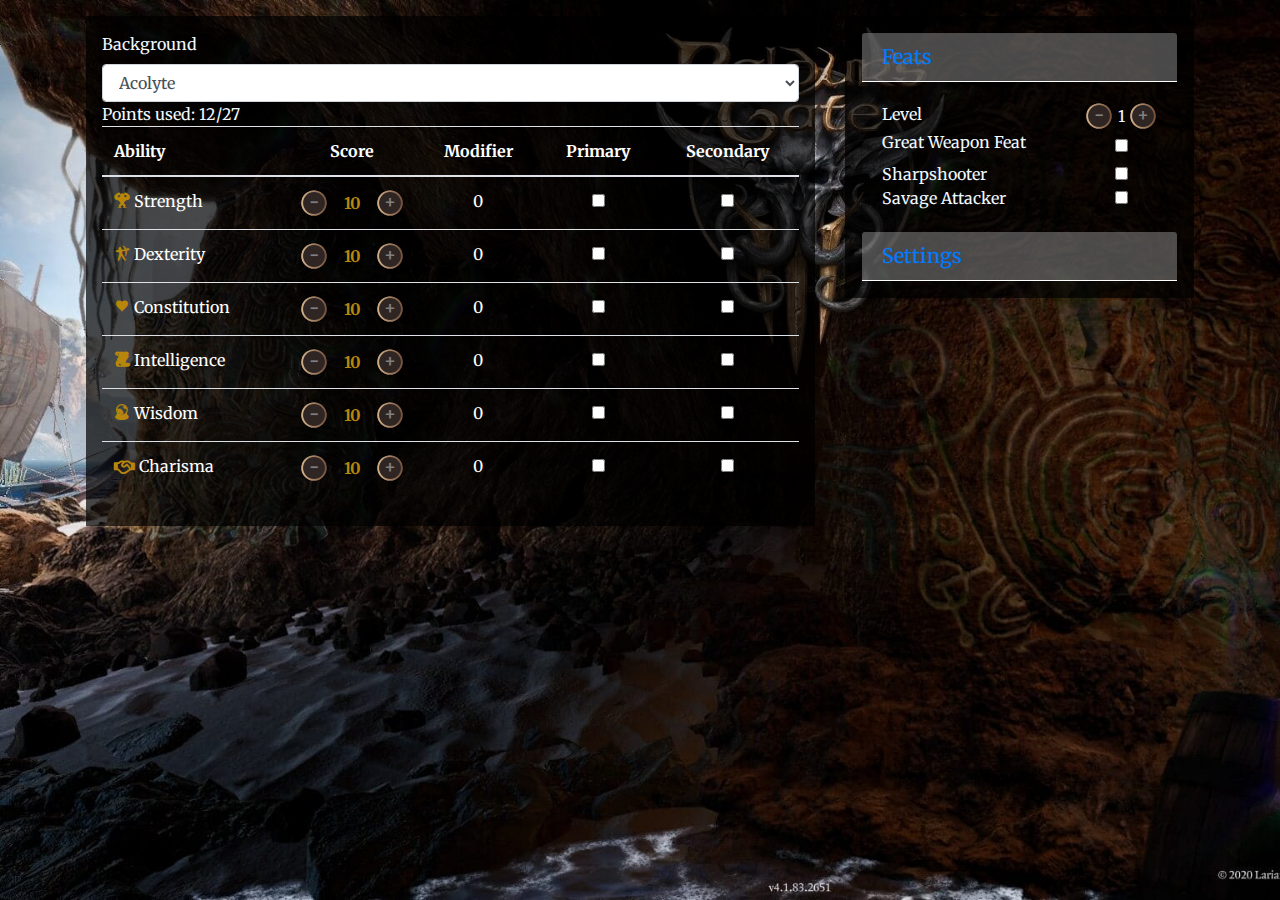
<file: index.html>
<!doctype html>
<html lang="en">
  <head>
    <link rel="stylesheet" href="Web.css">
    <link rel="preconnect" href="https://fonts.googleapis.com">
    <link rel="preconnect" href="https://fonts.gstatic.com" crossorigin>
    <link href="https://fonts.googleapis.com/css2?family=Merriweather&display=swap" rel="stylesheet">
    <title>Baldur's Gate 3 - Build Calculator</title>
    <!-- Required meta tags -->
    <meta charset="utf-8">
    <meta name="viewport" content="width=device-width, initial-scale=1, shrink-to-fit=no">

    <!-- Bootstrap CSS -->
    <link rel="stylesheet" href="https://stackpath.bootstrapcdn.com/bootstrap/4.3.1/css/bootstrap.min.css" integrity="sha384-ggOyR0iXCbMQv3Xipma34MD+dH/1fQ784/j6cY/iJTQUOhcWr7x9JvoRxT2MZw1T" crossorigin="anonymous">
    <link rel="stylesheet" href="https://maxcdn.bootstrapcdn.com/font-awesome/4.7.0/css/font-awesome.min.css">
    <link rel="stylesheet" href="rpg-awesome.css">
  </head>
  <body class="disable-selection">
    <div class="container p-3">
      <div class="row">
        <div class="col-sm-8">
          <div class="main-form form-group p-3" id="main-form">
            <label for="background-char">Background</label>
            <select class="form-control" name="background-char" id="background-char">
              <option>Acolyte</option>
              <option>Charlatan</option>
              <option>Criminal</option>
              <option>Entertainer</option>
            </select>
            <div id="points-used">Points used: <span>12/27</span></div>
            <table class="table ability-score-table">
                <thead>
                    <tr>
                        <th>Ability</th>
                        <th class="text-md-center">Score</th>
                        <th class="text-md-center">Modifier</th>
                        <th class="text-md-center">Primary</th>
                        <th class="text-md-center">Secondary</th>
                    </tr>
                </thead>
                <tbody>
                    <!--strength-->
                    <tr class="strength-ability-row">
                        <td scope="row" class="ability-name"><i class="ra ra-muscle-up ra-fw"></i> Strength</td>
                        <td>
                            <div class="ability-score">
                                <button type="button" data-ability="strength" data-action="decrease" class="svg-button">
                                  <img src="buttonPlus.svg" alt="SVG button">
                                  <span class="button-text">-</span>
                                </button>
                                <span class="attribute-value" id="strength-score">10</span>
                                <button type="button" data-ability="strength" data-action="increase" class="svg-button"><img src="buttonPlus.svg" alt="SVG button">
                                  <span class="button-text">+</span></button>
                            </div>
                        </td>
                        <td><span id="strength-modifier">0</span></td>
                        <td><input type="checkbox" data-ability="strength" data-type="primary"></td>
                        <td><input type="checkbox" data-ability="strength" data-type="secondary"></td>
                    </tr>
                    <!--dexterity-->
                    <tr class="dexterity-ability-row">
                      <td scope="row" class="ability-name"><i class="ra ra-archer ra-fw"></i> Dexterity</td>
                      <td>
                          <div class="ability-score">
                              <button type="button" data-ability="dexterity" data-action="decrease" class="svg-button">
                                  <img src="buttonPlus.svg" alt="SVG button">
                                  <span class="button-text">-</span>
                                </button>
                              <span class="attribute-value" id="dexterity-score">10</span>
                              <button type="button" data-ability="dexterity" data-action="increase" class="svg-button"><img src="buttonPlus.svg" alt="SVG button">
                                  <span class="button-text">+</span></button>
                          </div>
                      </td>
                      <td><span id="dexterity-modifier">0</span></td>
                      <td><input type="checkbox" data-ability="dexterity" data-type="primary"></td>
                      <td><input type="checkbox" data-ability="dexterity" data-type="secondary"></td>
                    </tr>

                    <!--constitution-->
                    <tr class="constitution-ability-row">
                      <td scope="row" class="ability-name"><i class="ra ra-hearts ra-fw"></i> Constitution</td>
                      <td>
                          <div class="ability-score">
                              <button type="button" data-ability="constitution" data-action="decrease" class="svg-button">
                                  <img src="buttonPlus.svg" alt="SVG button">
                                  <span class="button-text">-</span>
                                </button>
                              <span class="attribute-value" id="constitution-score">10</span>
                              <button type="button" data-ability="constitution" data-action="increase" class="svg-button"><img src="buttonPlus.svg" alt="SVG button">
                                  <span class="button-text">+</span></button>
                          </div>
                      </td>
                      <td><span id="constitution-modifier">0</span></td>
                      <td><input type="checkbox" data-ability="constitution" data-type="primary"></td>
                      <td><input type="checkbox" data-ability="constitution" data-type="secondary"></td>
                    </tr>

                    <!--intelligence-->
                    <tr class="intelligence-ability-row">
                      <td scope="row" class="ability-name"><i class="ra ra-scroll-unfurled ra-fw"></i> Intelligence</td>
                      <td>
                          <div class="ability-score">
                              <button type="button" data-ability="intelligence" data-action="decrease" class="svg-button">
                                  <img src="buttonPlus.svg" alt="SVG button">
                                  <span class="button-text">-</span>
                                </button>
                              <span class="attribute-value" id="intelligence-score">10</span>
                              <button type="button" data-ability="intelligence" data-action="increase" class="svg-button"><img src="buttonPlus.svg" alt="SVG button">
                                  <span class="button-text">+</span></button>
                          </div>
                      </td>
                      <td><span id="intelligence-modifier">0</span></td>
                      <td><input type="checkbox" data-ability="intelligence" data-type="primary"></td>
                      <td><input type="checkbox" data-ability="intelligence" data-type="secondary"></td>
                    </tr>

                    <!--wisdom-->
                    <tr class="wisdom-ability-row">
                      <td scope="row" class="ability-name"><i class="ra ra-crystal-ball ra-fw"></i> Wisdom</td>
                      <td>
                          <div class="ability-score">
                              <button type="button" data-ability="wisdom" data-action="decrease" class="svg-button">
                                  <img src="buttonPlus.svg" alt="SVG button">
                                  <span class="button-text">-</span>
                                </button>
                              <span class="attribute-value" id="wisdom-score">10</span>
                              <button type="button" data-ability="wisdom" data-action="increase" class="svg-button"><img src="buttonPlus.svg" alt="SVG button">
                                  <span class="button-text">+</span></button>
                          </div>
                      </td>
                      <td><span id="wisdom-modifier">0</span></td>
                      <td><input type="checkbox" data-ability="wisdom" data-type="primary"></td>
                      <td><input type="checkbox" data-ability="wisdom" data-type="secondary"></td>
                    </tr>

                    <!--charisma-->
                    <tr class="charisma-ability-row">
                      <td scope="row" class="ability-name"><i class="fa fa-handshake-o"></i> Charisma</td>
                      <td>
                          <div class="ability-score">
                              <button type="button" data-ability="charisma" data-action="decrease" class="svg-button">
                                  <img src="buttonPlus.svg" alt="SVG button">
                                  <span class="button-text">-</span>
                                </button>
                              <span class="attribute-value" id="charisma-score">10</span>
                              <button type="button" data-ability="charisma" data-action="increase" class="svg-button"><img src="buttonPlus.svg" alt="SVG button">
                                  <span class="button-text">+</span></button>
                          </div>
                      </td>
                      <td><span id="charisma-modifier">0</span></td>
                      <td><input type="checkbox" data-ability="charisma" data-type="primary"></td>
                      <td><input type="checkbox" data-ability="charisma" data-type="secondary"></td>
                    </tr>


                </tbody>
            </table>
        </div>
        </div>
        <div class="col-sm">
          
          <div class="calc-form form-group p-3" id="calc-form">
            

            <div id="accordianId" role="tablist" aria-multiselectable="true">
              <div class="card">
                <div class="card-header" role="tab" id="section1HeaderId">
                  <h5 class="mb-0">
                    <a data-toggle="collapse" data-parent="#accordianId" href="#section1ContentId" aria-expanded="true" aria-controls="section1ContentId">
                      Feats
                    </a>
                  </h5>
                </div>
                <div id="section1ContentId" class=" in collapse show" role="tabpanel" aria-labelledby="section1HeaderId">
                  <div class="card-body">
                    <div class="row">
                      <div class="col-sm ">
                        <div>Level</div>
                      </div>
                      <div class="col-sm-4 ability-score">
                        <button type="button" data-ability="level" data-action="decrease" class="svg-button">
                          <img src="buttonPlus.svg" alt="SVG button">
                          <span class="button-text">-</span>
                        </button>
                        <span class="attribute-value" id="level-score">0</span>
                        <button type="button" data-ability="level" data-action="increase" class="svg-button">
                          <img src="buttonPlus.svg" alt="SVG button">
                          <span class="button-text">+</span>
                        </button>
                      </div>
                    </div>
                    <div class="row align-items-center">
                      <div class="col-sm">
                        <label for="all-in-feat">Great Weapon Feat</label>
                      </div>
                      <div class="col-sm-4 talent-checkbox">
                        <input type="checkbox" id="all-in-feat" value="checkedValue" checked>
                      </div>
                    </div>
                    <div class="row align-items-center">
                      <div class="col-sm">
                        <div>Sharpshooter</div>
                      </div>
                      <div class="col-sm-4 talent-checkbox">
                        <input type="checkbox" id="sharpshooter-feat" value="checkedValue" checked>
                      </div>
                    </div>
                    <div class="row align-items-center">
                      <div class="col-sm">
                        <div>Savage Attacker</div>
                      </div>
                      <div class="col-sm-4 talent-checkbox">
                        <input type="checkbox" id="savage-feat" value="checkedValue" checked>
                      </div>
                    </div>
                  </div>
                </div>
              </div>
              <div class="card">
                <div class="card-header" role="tab" id="section2HeaderId">
                  <h5 class="mb-0">
                    <a data-toggle="collapse" data-parent="#accordianId" href="#section2ContentId" aria-expanded="true" aria-controls="section2ContentId">
                      Settings
                    </a>
                  </h5>
                </div>
                <div id="section2ContentId" class="collapse in" role="tabpanel" aria-labelledby="section2HeaderId">
                  <div class="card-body">
                    <div class="row">
                      <div class="col-sm ">
                        <div>Crit Threshold</div>
                      </div>
                      <div class="col-sm-4 ability-score">
                        <button type="button" data-ability="crit" data-action="decrease" class="svg-button">
                          <img src="buttonPlus.svg" alt="SVG button">
                          <span class="button-text">-</span>
                        </button>
                        <span class="attribute-value" id="crit-score">20</span>
                        <button type="button" data-ability="crit" data-action="increase" class="svg-button">
                          <img src="buttonPlus.svg" alt="SVG button">
                          <span class="button-text">+</span>
                        </button>
                      </div>
                    </div>
                  </div>
                </div>
              </div>
            </div>
            
              
            </div>
          </div>
        </div>
      </div>
      
    </div>
      
    <!-- Optional JavaScript -->
    <!-- jQuery first, then Popper.js, then Bootstrap JS -->
    <script src="https://code.jquery.com/jquery-3.3.1.slim.min.js" integrity="sha384-q8i/X+965DzO0rT7abK41JStQIAqVgRVzpbzo5smXKp4YfRvH+8abtTE1Pi6jizo" crossorigin="anonymous"></script>
    <script src="https://cdnjs.cloudflare.com/ajax/libs/popper.js/1.14.7/umd/popper.min.js" integrity="sha384-UO2eT0CpHqdSJQ6hJty5KVphtPhzWj9WO1clHTMGa3JDZwrnQq4sF86dIHNDz0W1" crossorigin="anonymous"></script>
    <script src="https://stackpath.bootstrapcdn.com/bootstrap/4.3.1/js/bootstrap.min.js" integrity="sha384-JjSmVgyd0p3pXB1rRibZUAYoIIy6OrQ6VrjIEaFf/nJGzIxFDsf4x0xIM+B07jRM" crossorigin="anonymous"></script>
    <script src="AbilityScores.js"></script>
    <script src="calculator.js"></script>
  </body>
</html>
</file>
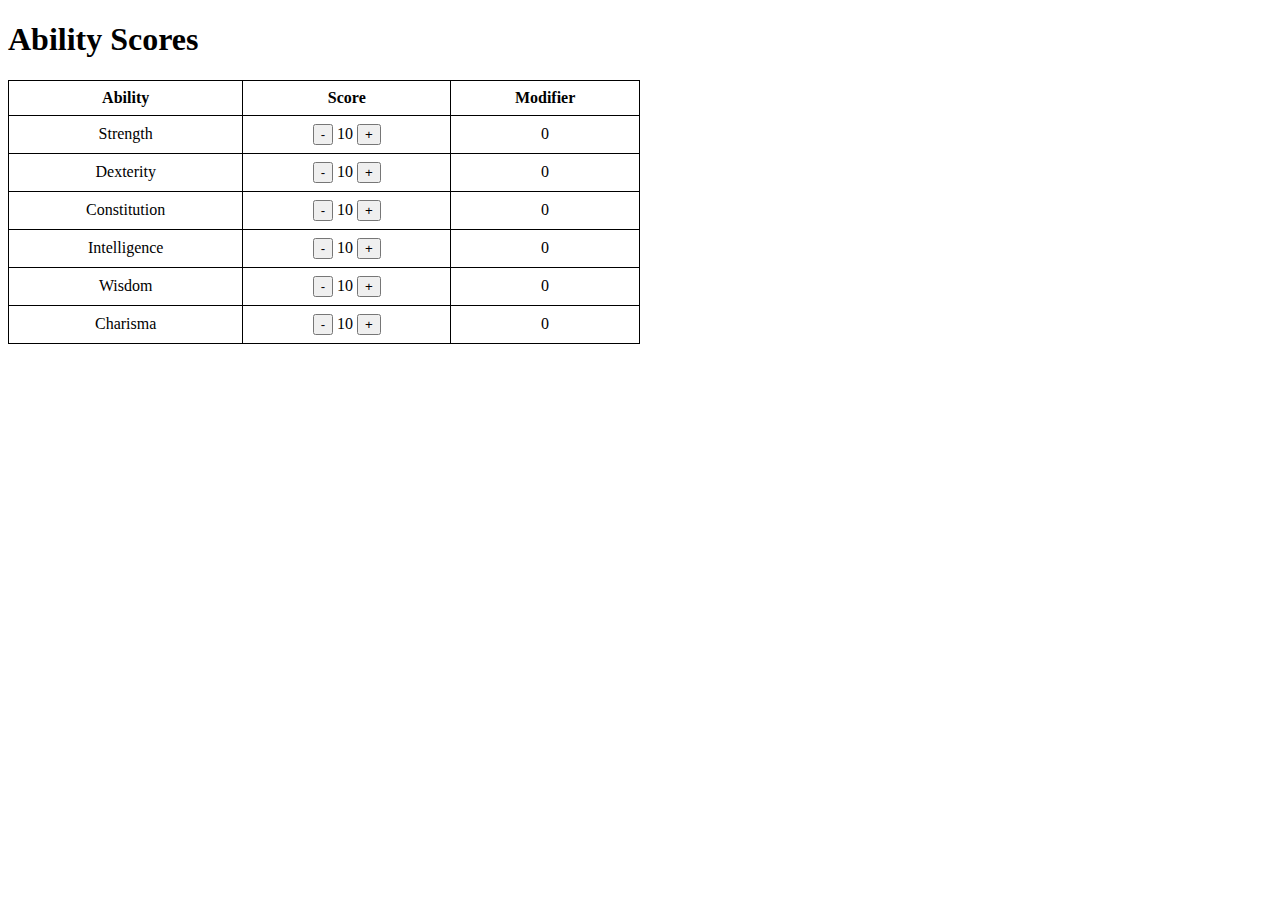
<file: index2.html>
<!DOCTYPE html>
<html>
<head>
    <title>Ability Scores</title>
    <style>
        table {
            border-collapse: collapse;
            width: 50%;
        }
        th, td {
            border: 1px solid black;
            padding: 8px;
            text-align: center;
        }
    </style>
</head>
<body>
    <h1>Ability Scores</h1>
    <table>
        <tr>
            <th>Ability</th>
            <th>Score</th>
            <th>Modifier</th>
        </tr>
        <tr>
            <td>Strength</td>
            <td>
                <button onclick="decreaseScore('strength')">-</button>
                <span id="strength-score">10</span>
                <button onclick="increaseScore('strength')">+</button>
            </td>
            <td><span id="strength-modifier">0</span></td>
        </tr>
        <tr>
            <td>Dexterity</td>
            <td>
                <button onclick="decreaseScore('dexterity')">-</button>
                <span id="dexterity-score">10</span>
                <button onclick="increaseScore('dexterity')">+</button>
            </td>
            <td><span id="dexterity-modifier">0</span></td>
        </tr>
        <tr>
            <td>Constitution</td>
            <td>
                <button onclick="decreaseScore('constitution')">-</button>
                <span id="constitution-score">10</span>
                <button onclick="increaseScore('constitution')">+</button>
            </td>
            <td><span id="constitution-modifier">0</span></td>
        </tr>
        <tr>
            <td>Intelligence</td>
            <td>
                <button onclick="decreaseScore('intelligence')">-</button>
                <span id="intelligence-score">10</span>
                <button onclick="increaseScore('intelligence')">+</button>
            </td>
            <td><span id="intelligence-modifier">0</span></td>
        </tr>
        <tr>
            <td>Wisdom</td>
            <td>
                <button onclick="decreaseScore('wisdom')">-</button>
                <span id="wisdom-score">10</span>
                <button onclick="increaseScore('wisdom')">+</button>
            </td>
            <td><span id="wisdom-modifier">0</span></td>
        </tr>
        <tr>
            <td>Charisma</td>
            <td>
                <button onclick="decreaseScore('charisma')">-</button>
                <span id="charisma-score">10</span>
                <button onclick="increaseScore('charisma')">+</button>
            </td>
            <td><span id="charisma-modifier">0</span></td>
        </tr>
    </table>

    <script>
        function decreaseScore(ability) {
            const scoreElement = document.getElementById(ability + "-score");
            const modifierElement = document.getElementById(ability + "-modifier");
            let score = parseInt(scoreElement.textContent);
            if (score > 8) {
                score -= 1;
                scoreElement.textContent = score;
                updateModifier(score, modifierElement);
            }
        }

        function increaseScore(ability) {
            const scoreElement = document.getElementById(ability + "-score");
            const modifierElement = document.getElementById(ability + "-modifier");
            let score = parseInt(scoreElement.textContent);
            if (score < 15) {
                score += 1;
                scoreElement.textContent = score;
                updateModifier(score, modifierElement);
            }
        }

        function updateModifier(score, modifierElement) {
            const modifier = Math.floor((score - 10) / 2);
            modifierElement.textContent = modifier > 0 ? "+" + modifier : modifier;
        }
    </script>
</body>
</html
</file>
<file: Web.css>
html,body{
    margin: 0;
    height: 100%;
}
body{
    background-image: url(Assets/bg3bg.jpg);
    background-color: black;
    background-repeat: no-repeat;
    background-size: cover;
    font-family: 'Merriweather', serif !important;
}
.main-form,
.calc-form{
    background-color: rgba(0, 0, 0, 0.7);
    color: aliceblue;
}
.calc-form .card{
  background-color: transparent;
}
.calc-form .card-header{
  border-bottom: 1px solid rgb(255 255 255);
  background-color: rgb(145 145 145 / 50%);
}
.main-form .table tbody tr td,
.main-form .table thead tr th
{
    color: white;
}

.main-form .table tbody tr td i,
.main-form .table tbody tr td a,
.main-form .table tbody tr td .attribute-value,
.main-form .table tbody tr td.attribute-modifier
{
    color: darkgoldenrod;
    font-weight: bold;
}

.ability-score{
    display: flex;
    align-items: center;
    justify-content: space-between;
}

.main-form .table tbody tr td{
    text-align: center;
}

.main-form .table tbody tr td.ability-name{
    text-align: left;
}

.talent-checkbox{
  text-align: center;
}

/* Disable text selection for the element */
.disable-selection {
  user-select: none;
}

/* Customize the selection color (optional) */
.disable-selection::selection {
  background-color: transparent;
  color: inherit;
}

.disable-selection::-moz-selection {
  background-color: transparent;
  color: inherit;
}


.button {
    width: 32px;
    height: 32px;
    background-color: #2f2523; /* Lighter gold background color */
    border: 2px solid #aa8e70; /* Light gold border color */
    border-radius: 50%; /* Makes the button round */
    display: flex;
    justify-content: center;
    align-items: center;
    color: #808080; /* Light gray symbol color */
    font-size: 18px; /* Adjust the font size as needed */
    text-decoration: none;
    line-height: 1;
    font-weight: bold;
  }
  
  .button:hover {
    background-color: #e5c100; /* Slightly darker gold background on hover */
  }

  .svg-button {
    cursor: pointer;
    border: none;
    background: none;
    padding: 0;
    outline: none;
    width: 28px;
    height: 28px;
    background-image: url('buttonPlus.svg'); /* Reference the SVG file */
    background-size: cover; /* Adjust as needed */
    font-weight: bold;
  }
  
  
  .svg-button:hover {
    fill: #cdac88; /* Change fill color on hover */
  }
  
  .button-text {
    position: relative;
    top: -105%;
    color: #808080; /* Text color */
    font-size: 18px; /* Text font size */
    font-weight: bold; /* Text font weight */
  }

  .svg-button:focus {
    outline: none; /* Remove the focus outline */
  }
</file>
<file: rpg-awesome.css>
/*!
 * RPG Awesome 0.0.2 by Daniela Howe, Ivan Montiel
 * License - https://github.com/nagoshiashumari/Rpg-Awesome/blob/master/LICENSE.md
 * (Font: SIL OFL 1.1, CSS: MIT License)
 */
/* FONT PATH
 * -------------------------- */
@font-face {
  font-family: 'RPGAwesome';
  src: url("fonts/rpgawesome-webfont.eot");
  src: url("fonts/rpgawesome-webfont.eot") format("embedded-opentype"), url("fonts/rpgawesome-webfont.woff") format("woff"), url("fonts/rpgawesome-webfont.ttf") format("truetype"), url("fonts/rpgawesome-webfont.svg") format("svg");
  font-weight: normal;
  font-style: normal;
}
.ra {
  font-family: RPGAwesome;
  -moz-osx-font-smoothing: grayscale;
  -webkit-font-smoothing: antialiased;
  font-style: normal;
  font-variant: normal;
  font-weight: normal;
  line-height: 1;
  speak: none;
  text-transform: none;
}

/* makes the font 33% larger relative to the icon container */
.ra-lg {
  font-size: 1.3333333333em;
  line-height: 0.75em;
  vertical-align: -15%;
}

.ra-2x {
  font-size: 2em;
}

.ra-3x {
  font-size: 3em;
}

.ra-4x {
  font-size: 4em;
}

.ra-5x {
  font-size: 5em;
}

.ra-fw {
  text-align: center;
  width: 1.2857142857em;
}

.ra-ul {
  list-style-type: none;
  margin-left: 2.1428571429em;
  padding-left: 0;
}
.ra-ul > li {
  position: relative;
}

.ra-li {
  left: -2.1428571429em;
  position: absolute;
  text-align: center;
  top: 0.1428571429em;
  width: 2.1428571429em;
}
.ra-li.ra-lg {
  left: -1.8571428571em;
}

.ra-border {
  border: solid 0.08em #eee;
  border-radius: .1em;
  padding: .2em .25em .15em;
}

.pull-right {
  float: right;
}

.pull-left {
  float: left;
}

.ra.pull-left {
  margin-right: .3em;
}
.ra.pull-right {
  margin-left: .3em;
}

.ra-spin {
  -webkit-animation: ra-spin 2s infinite linear;
  animation: ra-spin 2s infinite linear;
}

@-webkit-keyframes ra-spin {
  0% {
    -webkit-transform: rotate(0deg);
    transform: rotate(0deg);
  }
  100% {
    -webkit-transform: rotate(359deg);
    transform: rotate(359deg);
  }
}
@keyframes ra-spin {
  0% {
    -webkit-transform: rotate(0deg);
    transform: rotate(0deg);
  }
  100% {
    -webkit-transform: rotate(359deg);
    transform: rotate(359deg);
  }
}
.ra-rotate-90 {
  filter: progid:DXImageTransform.Microsoft.BasicImage(rotation=1);
  -webkit-transform: rotate(90deg);
  -ms-transform: rotate(90deg);
  transform: rotate(90deg);
}

.ra-rotate-180 {
  filter: progid:DXImageTransform.Microsoft.BasicImage(rotation=2);
  -webkit-transform: rotate(180deg);
  -ms-transform: rotate(180deg);
  transform: rotate(180deg);
}

.ra-rotate-270 {
  filter: progid:DXImageTransform.Microsoft.BasicImage(rotation=3);
  -webkit-transform: rotate(270deg);
  -ms-transform: rotate(270deg);
  transform: rotate(270deg);
}

.ra-flip-horizontal {
  filter: progid:DXImageTransform.Microsoft.BasicImage(rotation=0);
  -webkit-transform: scale(-1, 1);
  -ms-transform: scale(-1, 1);
  transform: scale(-1, 1);
}

.ra-flip-vertical {
  filter: progid:DXImageTransform.Microsoft.BasicImage(rotation=2);
  -webkit-transform: scale(1, -1);
  -ms-transform: scale(1, -1);
  transform: scale(1, -1);
}

:root .ra-rotate-90,
:root .ra-rotate-180,
:root .ra-rotate-270,
:root .ra-flip-horizontal,
:root .ra-flip-vertical {
  filter: none;
}

.ra-stack {
  display: inline-block;
  height: 2em;
  line-height: 2em;
  position: relative;
  vertical-align: middle;
  width: 2em;
}

.ra-stack-1x, .ra-stack-2x {
  left: 0;
  position: absolute;
  text-align: center;
  width: 100%;
}

.ra-stack-1x {
  line-height: inherit;
}

.ra-stack-2x {
  font-size: 2em;
}

.ra-inverse {
  color: #fff;
}

.ra-acid:before {
  content: "";
}

.ra-zigzag-leaf:before {
  content: "";
}

.ra-archer:before {
  content: "";
}

.ra-archery-target:before {
  content: "";
}

.ra-arena:before {
  content: "";
}

.ra-aries:before {
  content: "";
}

.ra-arrow-cluster:before {
  content: "";
}

.ra-arrow-flights:before {
  content: "";
}

.ra-arson:before {
  content: "";
}

.ra-aura:before {
  content: "";
}

.ra-aware:before {
  content: "";
}

.ra-axe:before {
  content: "";
}

.ra-axe-swing:before {
  content: "";
}

.ra-ball:before {
  content: "";
}

.ra-barbed-arrow:before {
  content: "";
}

.ra-barrier:before {
  content: "";
}

.ra-bat-sword:before {
  content: "";
}

.ra-battered-axe:before {
  content: "";
}

.ra-batteries:before {
  content: "";
}

.ra-battery-0:before {
  content: "";
}

.ra-battery-25:before {
  content: "";
}

.ra-battery-50:before {
  content: "";
}

.ra-battery-75:before {
  content: "";
}

.ra-battery-100:before {
  content: "";
}

.ra-battery-black:before {
  content: "";
}

.ra-battery-negative:before {
  content: "";
}

.ra-battery-positive:before {
  content: "";
}

.ra-battery-white:before {
  content: "";
}

.ra-batwings:before {
  content: "";
}

.ra-beam-wake:before {
  content: "";
}

.ra-bear-trap:before {
  content: "";
}

.ra-beer:before {
  content: "";
}

.ra-beetle:before {
  content: "";
}

.ra-bell:before {
  content: "";
}

.ra-biohazard:before {
  content: "";
}

.ra-bird-claw:before {
  content: "";
}

.ra-bird-mask:before {
  content: "";
}

.ra-blade-bite:before {
  content: "";
}

.ra-blast:before {
  content: "";
}

.ra-blaster:before {
  content: "";
}

.ra-bleeding-eye:before {
  content: "";
}

.ra-bleeding-hearts:before {
  content: "";
}

.ra-bolt-shield:before {
  content: "";
}

.ra-bomb-explosion:before {
  content: "";
}

.ra-bombs:before {
  content: "";
}

.ra-bone-bite:before {
  content: "";
}

.ra-bone-knife:before {
  content: "";
}

.ra-book:before {
  content: "";
}

.ra-boomerang:before {
  content: "";
}

.ra-boot-stomp:before {
  content: "";
}

.ra-bottle-vapors:before {
  content: "";
}

.ra-bottled-bolt:before {
  content: "";
}

.ra-bottom-right:before {
  content: "";
}

.ra-bowie-knife:before {
  content: "";
}

.ra-bowling-pin:before {
  content: "";
}

.ra-brain-freeze:before {
  content: "";
}

.ra-brandy-bottle:before {
  content: "";
}

.ra-bridge:before {
  content: "";
}

.ra-broadhead-arrow:before {
  content: "";
}

.ra-sword:before,
.ra-broadsword:before {
  content: "";
}

.ra-broken-bone:before {
  content: "";
}

.ra-broken-bottle:before {
  content: "";
}

.ra-broken-heart:before {
  content: "";
}

.ra-broken-shield:before {
  content: "";
}

.ra-broken-skull:before {
  content: "";
}

.ra-bubbling-potion:before {
  content: "";
}

.ra-bullets:before {
  content: "";
}

.ra-burning-book:before {
  content: "";
}

.ra-burning-embers:before {
  content: "";
}

.ra-burning-eye:before {
  content: "";
}

.ra-burning-meteor:before {
  content: "";
}

.ra-burst-blob:before {
  content: "";
}

.ra-butterfly:before {
  content: "";
}

.ra-campfire:before {
  content: "";
}

.ra-cancel:before {
  content: "";
}

.ra-cancer:before {
  content: "";
}

.ra-candle:before {
  content: "";
}

.ra-candle-fire:before {
  content: "";
}

.ra-cannon-shot:before {
  content: "";
}

.ra-capitol:before {
  content: "";
}

.ra-capricorn:before {
  content: "";
}

.ra-carrot:before {
  content: "";
}

.ra-castle-emblem:before {
  content: "";
}

.ra-castle-flag:before {
  content: "";
}

.ra-cat:before {
  content: "";
}

.ra-chain:before {
  content: "";
}

.ra-cheese:before {
  content: "";
}

.ra-chemical-arrow:before {
  content: "";
}

.ra-chessboard:before {
  content: "";
}

.ra-chicken-leg:before {
  content: "";
}

.ra-circle-of-circles:before {
  content: "";
}

.ra-circular-saw:before {
  content: "";
}

.ra-circular-shield:before {
  content: "";
}

.ra-cloak-and-dagger:before {
  content: "";
}

.ra-clockwork:before {
  content: "";
}

.ra-clover:before {
  content: "";
}

.ra-clovers:before {
  content: "";
}

.ra-clovers-card:before {
  content: "";
}

.ra-cluster-bomb:before {
  content: "";
}

.ra-coffee-mug:before {
  content: "";
}

.ra-cog:before {
  content: "";
}

.ra-cog-wheel:before {
  content: "";
}

.ra-cold-heart:before {
  content: "";
}

.ra-compass:before {
  content: "";
}

.ra-corked-tube:before {
  content: "";
}

.ra-crab-claw:before {
  content: "";
}

.ra-cracked-helm:before {
  content: "";
}

.ra-cracked-shield:before {
  content: "";
}

.ra-croc-sword:before {
  content: "";
}

.ra-crossbow:before {
  content: "";
}

.ra-crossed-axes:before {
  content: "";
}

.ra-crossed-bones:before {
  content: "";
}

.ra-crossed-pistols:before {
  content: "";
}

.ra-crossed-sabres:before {
  content: "";
}

.ra-crossed-swords:before {
  content: "";
}

.ra-crown:before {
  content: "";
}

.ra-crown-of-thorns:before {
  content: "";
}

.ra-crowned-heart:before {
  content: "";
}

.ra-crush:before {
  content: "";
}

.ra-crystal-ball:before {
  content: "";
}

.ra-crystal-cluster:before {
  content: "";
}

.ra-crystal-wand:before {
  content: "";
}

.ra-crystals:before {
  content: "";
}

.ra-cubes:before {
  content: "";
}

.ra-cut-palm:before {
  content: "";
}

.ra-cycle:before {
  content: "";
}

.ra-daggers:before {
  content: "";
}

.ra-daisy:before {
  content: "";
}

.ra-dead-tree:before {
  content: "";
}

.ra-death-skull:before {
  content: "";
}

.ra-decapitation:before {
  content: "";
}

.ra-defibrillate:before {
  content: "";
}

.ra-demolish:before {
  content: "";
}

.ra-dervish-swords:before {
  content: "";
}

.ra-desert-skull:before {
  content: "";
}

.ra-diamond:before {
  content: "";
}

.ra-diamonds:before {
  content: "";
}

.ra-diamonds-card:before {
  content: "";
}

.ra-dice-five:before {
  content: "";
}

.ra-dice-four:before {
  content: "";
}

.ra-dice-one:before {
  content: "";
}

.ra-dice-six:before {
  content: "";
}

.ra-dice-three:before {
  content: "";
}

.ra-dice-two:before {
  content: "";
}

.ra-dinosaur:before {
  content: "";
}

.ra-divert:before {
  content: "";
}

.ra-diving-dagger:before {
  content: "";
}

.ra-double-team:before {
  content: "";
}

.ra-doubled:before {
  content: "";
}

.ra-dragon:before {
  content: "";
}

.ra-dragon-breath:before {
  content: "";
}

.ra-dragon-wing:before {
  content: "";
}

.ra-dragonfly:before {
  content: "";
}

.ra-drill:before {
  content: "";
}

.ra-dripping-blade:before {
  content: "";
}

.ra-dripping-knife:before {
  content: "";
}

.ra-dripping-sword:before {
  content: "";
}

.ra-droplet:before {
  content: "";
}

.ra-droplet-splash:before {
  content: "";
}

.ra-droplets:before {
  content: "";
}

.ra-duel:before {
  content: "";
}

.ra-egg:before {
  content: "";
}

.ra-egg-pod:before {
  content: "";
}

.ra-eggplant:before {
  content: "";
}

.ra-emerald:before {
  content: "";
}

.ra-energise:before {
  content: "";
}

.ra-explosion:before {
  content: "";
}

.ra-explosive-materials:before {
  content: "";
}

.ra-eye-monster:before {
  content: "";
}

.ra-eye-shield:before {
  content: "";
}

.ra-eyeball:before {
  content: "";
}

.ra-fairy:before {
  content: "";
}

.ra-fairy-wand:before {
  content: "";
}

.ra-fall-down:before {
  content: "";
}

.ra-falling:before {
  content: "";
}

.ra-fast-ship:before {
  content: "";
}

.ra-feather-wing:before {
  content: "";
}

.ra-feathered-wing:before {
  content: "";
}

.ra-fedora:before {
  content: "";
}

.ra-fire:before {
  content: "";
}

.ra-fire-bomb:before {
  content: "";
}

.ra-fire-breath:before {
  content: "";
}

.ra-fire-ring:before {
  content: "";
}

.ra-fire-shield:before {
  content: "";
}

.ra-fire-symbol:before {
  content: "";
}

.ra-fireball-sword:before {
  content: "";
}

.ra-fish:before {
  content: "";
}

.ra-fizzing-flask:before {
  content: "";
}

.ra-flame-symbol:before {
  content: "";
}

.ra-flaming-arrow:before {
  content: "";
}

.ra-flaming-claw:before {
  content: "";
}

.ra-flaming-trident:before {
  content: "";
}

.ra-flask:before {
  content: "";
}

.ra-flat-hammer:before {
  content: "";
}

.ra-flower:before {
  content: "";
}

.ra-flowers:before {
  content: "";
}

.ra-fluffy-swirl:before {
  content: "";
}

.ra-focused-lightning:before {
  content: "";
}

.ra-food-chain:before {
  content: "";
}

.ra-footprint:before {
  content: "";
}

.ra-forging:before {
  content: "";
}

.ra-forward:before {
  content: "";
}

.ra-fox:before {
  content: "";
}

.ra-frost-emblem:before {
  content: "";
}

.ra-frostfire:before {
  content: "";
}

.ra-frozen-arrow:before {
  content: "";
}

.ra-gamepad-cross:before {
  content: "";
}

.ra-gavel:before {
  content: "";
}

.ra-gear-hammer:before {
  content: "";
}

.ra-gear-heart:before {
  content: "";
}

.ra-gears:before {
  content: "";
}

.ra-gecko:before {
  content: "";
}

.ra-gem:before {
  content: "";
}

.ra-gem-pendant:before {
  content: "";
}

.ra-gemini:before {
  content: "";
}

.ra-glass-heart:before {
  content: "";
}

.ra-gloop:before {
  content: "";
}

.ra-gold-bar:before {
  content: "";
}

.ra-grappling-hook:before {
  content: "";
}

.ra-grass:before {
  content: "";
}

.ra-grass-patch:before {
  content: "";
}

.ra-grenade:before {
  content: "";
}

.ra-groundbreaker:before {
  content: "";
}

.ra-guarded-tower:before {
  content: "";
}

.ra-guillotine:before {
  content: "";
}

.ra-halberd:before {
  content: "";
}

.ra-hammer:before {
  content: "";
}

.ra-hammer-drop:before {
  content: "";
}

.ra-hand:before {
  content: "";
}

.ra-hand-emblem:before {
  content: "";
}

.ra-hand-saw:before {
  content: "";
}

.ra-harpoon-trident:before {
  content: "";
}

.ra-health:before {
  content: "";
}

.ra-health-decrease:before {
  content: "";
}

.ra-health-increase:before {
  content: "";
}

.ra-heart-bottle:before {
  content: "";
}

.ra-heart-tower:before {
  content: "";
}

.ra-heartburn:before {
  content: "";
}

.ra-hearts:before {
  content: "";
}

.ra-hearts-card:before {
  content: "";
}

.ra-heat-haze:before {
  content: "";
}

.ra-heavy-fall:before {
  content: "";
}

.ra-heavy-shield:before {
  content: "";
}

.ra-helmet:before {
  content: "";
}

.ra-help:before {
  content: "";
}

.ra-hive-emblem:before {
  content: "";
}

.ra-hole-ladder:before {
  content: "";
}

.ra-honeycomb:before {
  content: "";
}

.ra-hood:before {
  content: "";
}

.ra-horn-call:before {
  content: "";
}

.ra-horns:before {
  content: "";
}

.ra-horseshoe:before {
  content: "";
}

.ra-hospital-cross:before {
  content: "";
}

.ra-hot-surface:before {
  content: "";
}

.ra-hourglass:before {
  content: "";
}

.ra-hydra:before {
  content: "";
}

.ra-hydra-shot:before {
  content: "";
}

.ra-ice-cube:before {
  content: "";
}

.ra-implosion:before {
  content: "";
}

.ra-incense:before {
  content: "";
}

.ra-insect-jaws:before {
  content: "";
}

.ra-interdiction:before {
  content: "";
}

.ra-jetpack:before {
  content: "";
}

.ra-jigsaw-piece:before {
  content: "";
}

.ra-kaleidoscope:before {
  content: "";
}

.ra-kettlebell:before {
  content: "";
}

.ra-key:before {
  content: "";
}

.ra-key-basic:before {
  content: "";
}

.ra-kitchen-knives:before {
  content: "";
}

.ra-knife:before {
  content: "";
}

.ra-knife-fork:before {
  content: "";
}

.ra-knight-helmet:before {
  content: "";
}

.ra-kunai:before {
  content: "";
}

.ra-lantern-flame:before {
  content: "";
}

.ra-large-hammer:before {
  content: "";
}

.ra-laser-blast:before {
  content: "";
}

.ra-laser-site:before {
  content: "";
}

.ra-lava:before {
  content: "";
}

.ra-leaf:before {
  content: "";
}

.ra-leo:before {
  content: "";
}

.ra-level-four:before {
  content: "";
}

.ra-level-four-advanced:before {
  content: "";
}

.ra-level-three:before {
  content: "";
}

.ra-level-three-advanced:before {
  content: "";
}

.ra-level-two:before {
  content: "";
}

.ra-level-two-advanced:before {
  content: "";
}

.ra-lever:before {
  content: "";
}

.ra-libra:before {
  content: "";
}

.ra-light-bulb:before {
  content: "";
}

.ra-lighthouse:before {
  content: "";
}

.ra-lightning:before {
  content: "";
}

.ra-lightning-bolt:before {
  content: "";
}

.ra-lightning-storm:before {
  content: "";
}

.ra-lightning-sword:before {
  content: "";
}

.ra-lightning-trio:before {
  content: "";
}

.ra-lion:before {
  content: "";
}

.ra-lit-candelabra:before {
  content: "";
}

.ra-load:before {
  content: "";
}

.ra-locked-fortress:before {
  content: "";
}

.ra-love-howl:before {
  content: "";
}

.ra-maggot:before {
  content: "";
}

.ra-magnet:before {
  content: "";
}

.ra-mass-driver:before {
  content: "";
}

.ra-match:before {
  content: "";
}

.ra-meat:before {
  content: "";
}

.ra-meat-hook:before {
  content: "";
}

.ra-medical-pack:before {
  content: "";
}

.ra-metal-gate:before {
  content: "";
}

.ra-microphone:before {
  content: "";
}

.ra-mine-wagon:before {
  content: "";
}

.ra-mining-diamonds:before {
  content: "";
}

.ra-mirror:before {
  content: "";
}

.ra-monster-skull:before {
  content: "";
}

.ra-mountains:before {
  content: "";
}

.ra-moon-sun:before {
  content: "";
}

.ra-mp5:before {
  content: "";
}

.ra-muscle-fat:before {
  content: "";
}

.ra-muscle-up:before {
  content: "";
}

.ra-musket:before {
  content: "";
}

.ra-nails:before {
  content: "";
}

.ra-nodular:before {
  content: "";
}

.ra-noose:before {
  content: "";
}

.ra-nuclear:before {
  content: "";
}

.ra-ocarina:before {
  content: "";
}

.ra-ocean-emblem:before {
  content: "";
}

.ra-octopus:before {
  content: "";
}

.ra-omega:before {
  content: "";
}

.ra-on-target:before {
  content: "";
}

.ra-ophiuchus:before {
  content: "";
}

.ra-overhead:before {
  content: "";
}

.ra-overmind:before {
  content: "";
}

.ra-palm-tree:before {
  content: "";
}

.ra-pawn:before {
  content: "";
}

.ra-pawprint:before {
  content: "";
}

.ra-perspective-dice-five:before {
  content: "";
}

.ra-perspective-dice-four:before {
  content: "";
}

.ra-perspective-dice-one:before {
  content: "";
}

.ra-perspective-dice-random:before {
  content: "";
}

.ra-perspective-dice-six:before {
  content: "";
}

.ra-perspective-dice-two:before {
  content: "";
}

.ra-perspective-dice-three:before {
  content: "";
}

.ra-pill:before {
  content: "";
}

.ra-pills:before {
  content: "";
}

.ra-pine-tree:before {
  content: "";
}

.ra-ping-pong:before {
  content: "";
}

.ra-pisces:before {
  content: "";
}

.ra-plain-dagger:before {
  content: "";
}

.ra-player:before {
  content: "";
}

.ra-player-despair:before {
  content: "";
}

.ra-player-dodge:before {
  content: "";
}

.ra-player-king:before {
  content: "";
}

.ra-player-lift:before {
  content: "";
}

.ra-player-pain:before {
  content: "";
}

.ra-player-pyromaniac:before {
  content: "";
}

.ra-player-shot:before {
  content: "";
}

.ra-player-teleport:before {
  content: "";
}

.ra-player-thunder-struck:before {
  content: "";
}

.ra-podium:before {
  content: "";
}

.ra-poison-cloud:before {
  content: "";
}

.ra-potion:before {
  content: "";
}

.ra-pyramids:before {
  content: "";
}

.ra-queen-crown:before {
  content: "";
}

.ra-quill-ink:before {
  content: "";
}

.ra-rabbit:before {
  content: "";
}

.ra-radar-dish:before {
  content: "";
}

.ra-radial-balance:before {
  content: "";
}

.ra-radioactive:before {
  content: "";
}

.ra-raven:before {
  content: "";
}

.ra-reactor:before {
  content: "";
}

.ra-recycle:before {
  content: "";
}

.ra-regeneration:before {
  content: "";
}

.ra-relic-blade:before {
  content: "";
}

.ra-repair:before {
  content: "";
}

.ra-reverse:before {
  content: "";
}

.ra-revolver:before {
  content: "";
}

.ra-rifle:before {
  content: "";
}

.ra-ringing-bell:before {
  content: "";
}

.ra-roast-chicken:before {
  content: "";
}

.ra-robot-arm:before {
  content: "";
}

.ra-round-bottom-flask:before {
  content: "";
}

.ra-round-shield:before {
  content: "";
}

.ra-rss:before {
  content: "";
}

.ra-rune-stone:before {
  content: "";
}

.ra-sagittarius:before {
  content: "";
}

.ra-sapphire:before {
  content: "";
}

.ra-satellite:before {
  content: "";
}

.ra-save:before {
  content: "";
}

.ra-scorpio:before {
  content: "";
}

.ra-scroll-unfurled:before {
  content: "";
}

.ra-scythe:before {
  content: "";
}

.ra-sea-serpent:before {
  content: "";
}

.ra-seagull:before {
  content: "";
}

.ra-shark:before {
  content: "";
}

.ra-sheep:before {
  content: "";
}

.ra-sheriff:before {
  content: "";
}

.ra-shield:before {
  content: "";
}

.ra-ship-emblem:before {
  content: "";
}

.ra-shoe-prints:before {
  content: "";
}

.ra-shot-through-the-heart:before {
  content: "";
}

.ra-shotgun-shell:before {
  content: "";
}

.ra-shovel:before {
  content: "";
}

.ra-shuriken:before {
  content: "";
}

.ra-sickle:before {
  content: "";
}

.ra-sideswipe:before {
  content: "";
}

.ra-site:before {
  content: "";
}

.ra-skull:before {
  content: "";
}

.ra-skull-trophy:before {
  content: "";
}

.ra-slash-ring:before {
  content: "";
}

.ra-small-fire:before {
  content: "";
}

.ra-snail:before {
  content: "";
}

.ra-snake:before {
  content: "";
}

.ra-snorkel:before {
  content: "";
}

.ra-snowflake:before {
  content: "";
}

.ra-soccer-ball:before {
  content: "";
}

.ra-spades:before {
  content: "";
}

.ra-spades-card:before {
  content: "";
}

.ra-spawn-node:before {
  content: "";
}

.ra-spear-head:before {
  content: "";
}

.ra-speech-bubble:before {
  content: "";
}

.ra-speech-bubbles:before {
  content: "";
}

.ra-spider-face:before {
  content: "";
}

.ra-spikeball:before {
  content: "";
}

.ra-spiked-mace:before {
  content: "";
}

.ra-spiked-tentacle:before {
  content: "";
}

.ra-spinning-sword:before {
  content: "";
}

.ra-spiral-shell:before {
  content: "";
}

.ra-splash:before {
  content: "";
}

.ra-spray-can:before {
  content: "";
}

.ra-sprout:before {
  content: "";
}

.ra-sprout-emblem:before {
  content: "";
}

.ra-stopwatch:before {
  content: "";
}

.ra-suckered-tentacle:before {
  content: "";
}

.ra-suits:before {
  content: "";
}

.ra-sun:before {
  content: "";
}

.ra-sun-symbol:before {
  content: "";
}

.ra-sunbeams:before {
  content: "";
}

.ra-super-mushroom:before {
  content: "";
}

.ra-supersonic-arrow:before {
  content: "";
}

.ra-surveillance-camera:before {
  content: "";
}

.ra-syringe:before {
  content: "";
}

.ra-target-arrows:before {
  content: "";
}

.ra-target-laser:before {
  content: "";
}

.ra-targeted:before {
  content: "";
}

.ra-taurus:before {
  content: "";
}

.ra-telescope:before {
  content: "";
}

.ra-tentacle:before {
  content: "";
}

.ra-tesla:before {
  content: "";
}

.ra-thorn-arrow:before {
  content: "";
}

.ra-thorny-vine:before {
  content: "";
}

.ra-three-keys:before {
  content: "";
}

.ra-tic-tac-toe:before {
  content: "";
}

.ra-toast:before {
  content: "";
}

.ra-tombstone:before {
  content: "";
}

.ra-tooth:before {
  content: "";
}

.ra-torch:before {
  content: "";
}

.ra-tower:before {
  content: "";
}

.ra-trail:before {
  content: "";
}

.ra-trefoil-lily:before {
  content: "";
}

.ra-trident:before {
  content: "";
}

.ra-triforce:before {
  content: "";
}

.ra-trophy:before {
  content: "";
}

.ra-turd:before {
  content: "";
}

.ra-two-dragons:before {
  content: "";
}

.ra-two-hearts:before {
  content: "";
}

.ra-uncertainty:before {
  content: "";
}

.ra-underhand:before {
  content: "";
}

.ra-unplugged:before {
  content: "";
}

.ra-vase:before {
  content: "";
}

.ra-venomous-snake:before {
  content: "";
}

.ra-vest:before {
  content: "";
}

.ra-vial:before {
  content: "";
}

.ra-vine-whip:before {
  content: "";
}

.ra-virgo:before {
  content: "";
}

.ra-water-drop:before {
  content: "";
}

.ra-wifi:before {
  content: "";
}

.ra-wireless-signal:before {
  content: "";
}

.ra-wolf-head:before {
  content: "";
}

.ra-wolf-howl:before {
  content: "";
}

.ra-wooden-sign:before {
  content: "";
}

.ra-wrench:before {
  content: "";
}

.ra-wyvern:before {
  content: "";
}

.ra-x-mark:before {
  content: "";
}

.ra-zebra-shield:before {
  content: "";
}

.ra-arcane-mask:before {
  content: "";
}

.ra-aquarius:before {
  content: "";
}

.ra-apple:before {
  content: "";
}

.ra-anvil:before {
  content: "";
}

.ra-ankh:before {
  content: "";
}

.ra-angel-wings:before {
  content: "";
}

.ra-anchor:before {
  content: "";
}

.ra-ammo-bag:before {
  content: "";
}

.ra-alligator-clip:before {
  content: "";
}

.ra-all-for-one:before {
  content: "";
}

.ra-alien-fire:before {
  content: "";
}

.ra-acorn:before {
  content: "";
}

/*# sourceMappingURL=rpg-awesome.css.map */
</file>
